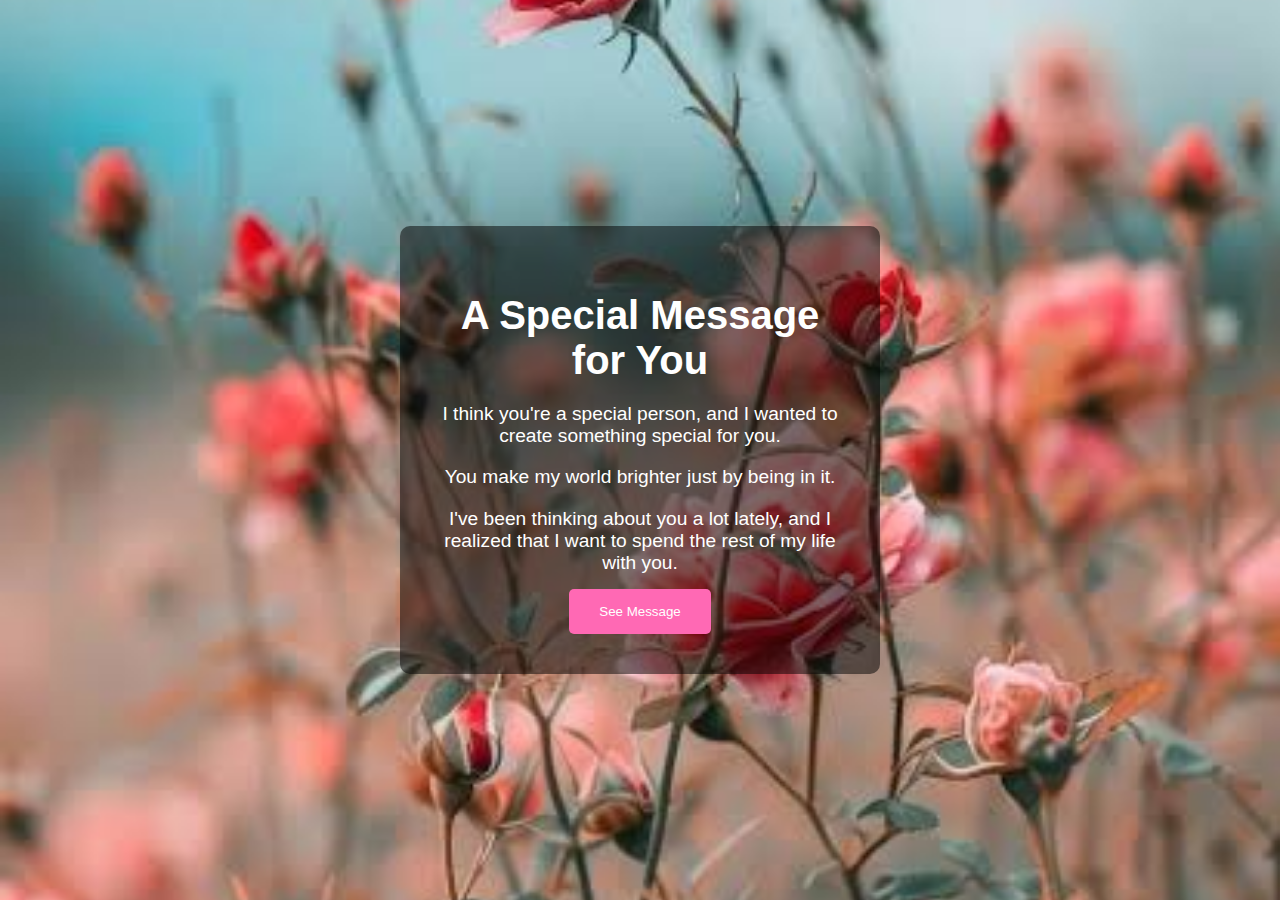
<file: index.html>
<!DOCTYPE html>
<html>
<head>
  <title>A Special Message for You</title>
  <link rel="stylesheet" href="style.css">
</head>
<body>
  <div id="page1">
    <div class="container">
      <div class="content">
        <h1>A Special Message for You</h1>
        <p>I think you're a special person, and I wanted to create something special for you.</p>
        <p>You make my world brighter just by being in it.</p>
        <p>I've been thinking about you a lot lately, and I realized that I want to spend the rest of my life with you.</p>
        <button onclick="showPage2()">See Message</button>
      </div>
    </div>
  </div>

  <div id="page2" style="display: none;"> 
    <div class="container">
      <div class="content">
        <h1 class="love-message">I Love You</h1>
        <p>Your smile makes me happy. I want you permanently. I want to make you my wife.</p>
        <p>You're the most amazing person I've ever met, and I feel so lucky to have you in my life.</p>
        <p>I can't wait to spend the rest of my life with you.</p>
      </div>
    </div>
  </div>

  <script src="script.js"></script>
</body>
</html>
</file>
<file: style.css>
body {
  font-family: 'Open Sans', sans-serif;
  margin: 0;
  display: flex;
  justify-content: center;
  align-items: center;
  min-height: 100vh;
  background-image: url('images (21).jpeg'); /* Replace with actual image URL */
  background-size: cover;
  background-position: center;
  color: #fff;
  text-align: center;
}

.container {
  background-color: rgba(0, 0, 0, 0.5); 
  padding: 40px;
  border-radius: 10px;
}

.content {
  max-width: 400px;
  margin: 0 auto;
}

h1 {
  font-size: 2.5rem;
  margin-bottom: 20px;
}

p {
  font-size: 1.2rem;
  margin-bottom: 15px;
}

button {
  background-color: #ff69b4; 
  color: #fff;
  border: none;
  padding: 15px 30px;
  border-radius: 5px;
  cursor: pointer;
  transition: background-color 0.3s ease;
}

button:hover {
  background-color: #ff4d94;
}

.love-message {
  font-size: 3rem;
  color: #ff69b4; 
  margin-bottom: 30px;
  text-shadow: 0 0 5px #fff; 
}

#page2 {
  display: none; /* Initially hide the second page */
}
</file>
